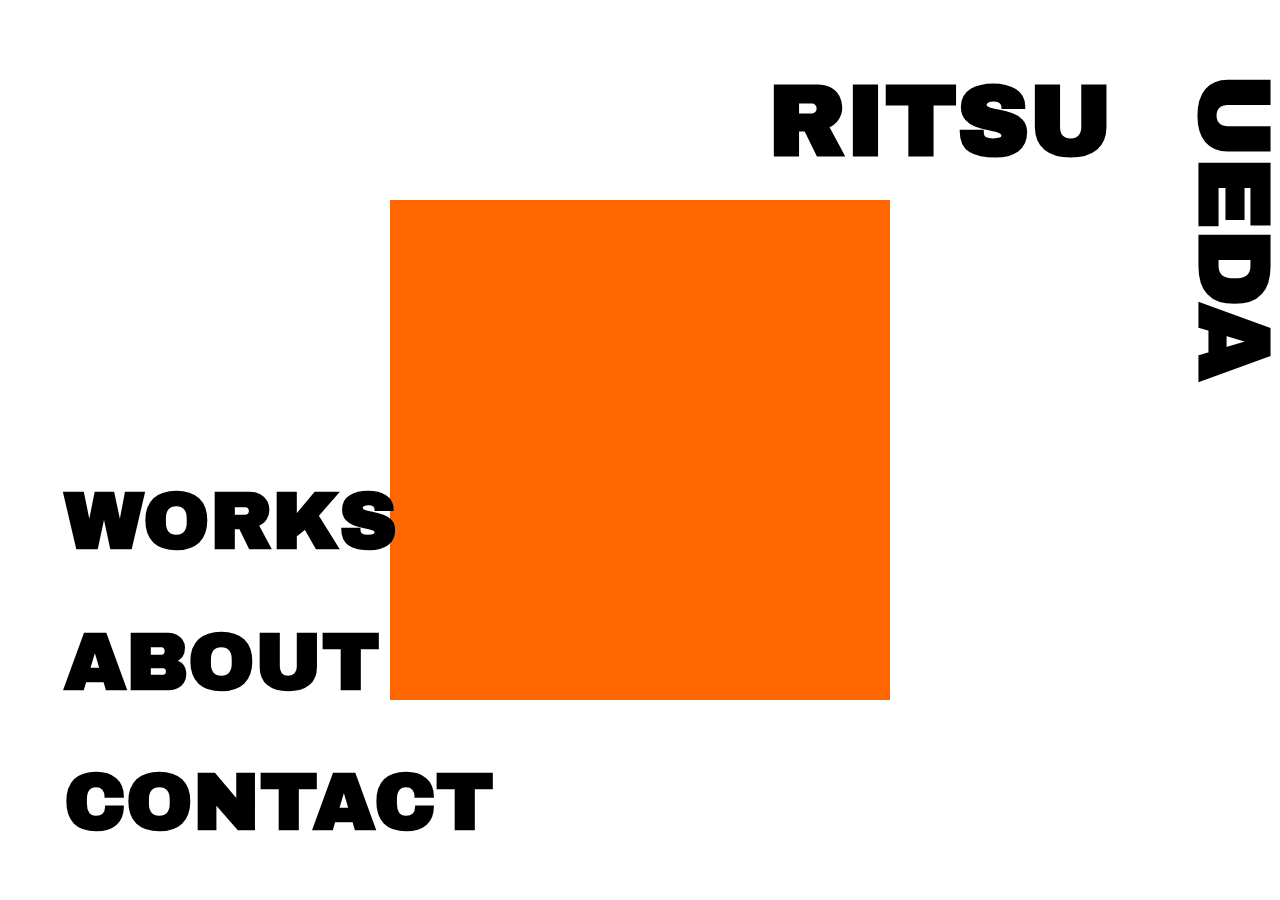
<file: index.html>
<!DOCTYPE html>
<html lang="en">
<head>
    <meta charset="UTF-8">
    <meta name="viewport" content="width=device-width, initial-scale=1.0">
    <title>Portfolio</title>
    <link rel="stylesheet" href="style.css">
    <link rel="preconnect" href="https://fonts.googleapis.com">
    <link rel="preconnect" href="https://fonts.gstatic.com" crossorigin>
    <link href="https://fonts.googleapis.com/css2?family=Archivo+Black&display=swap" rel="stylesheet">
</head>
<body>
    <div class="name">
        <h1 class="firstname">RITSU</h1>
        <h1 class="lastname">UEDA</h1>
    </div>

    <div class="navigation">
        <h1><a href="./works.html">WORKS</a></h1>
        <h1><a href="./about.html">ABOUT</a></h1>
        <h1><a href="./contact.html">CONTACT</a></h1>
    </div>

    <div class="orange-square"></div>
</body>
</html>
</file>
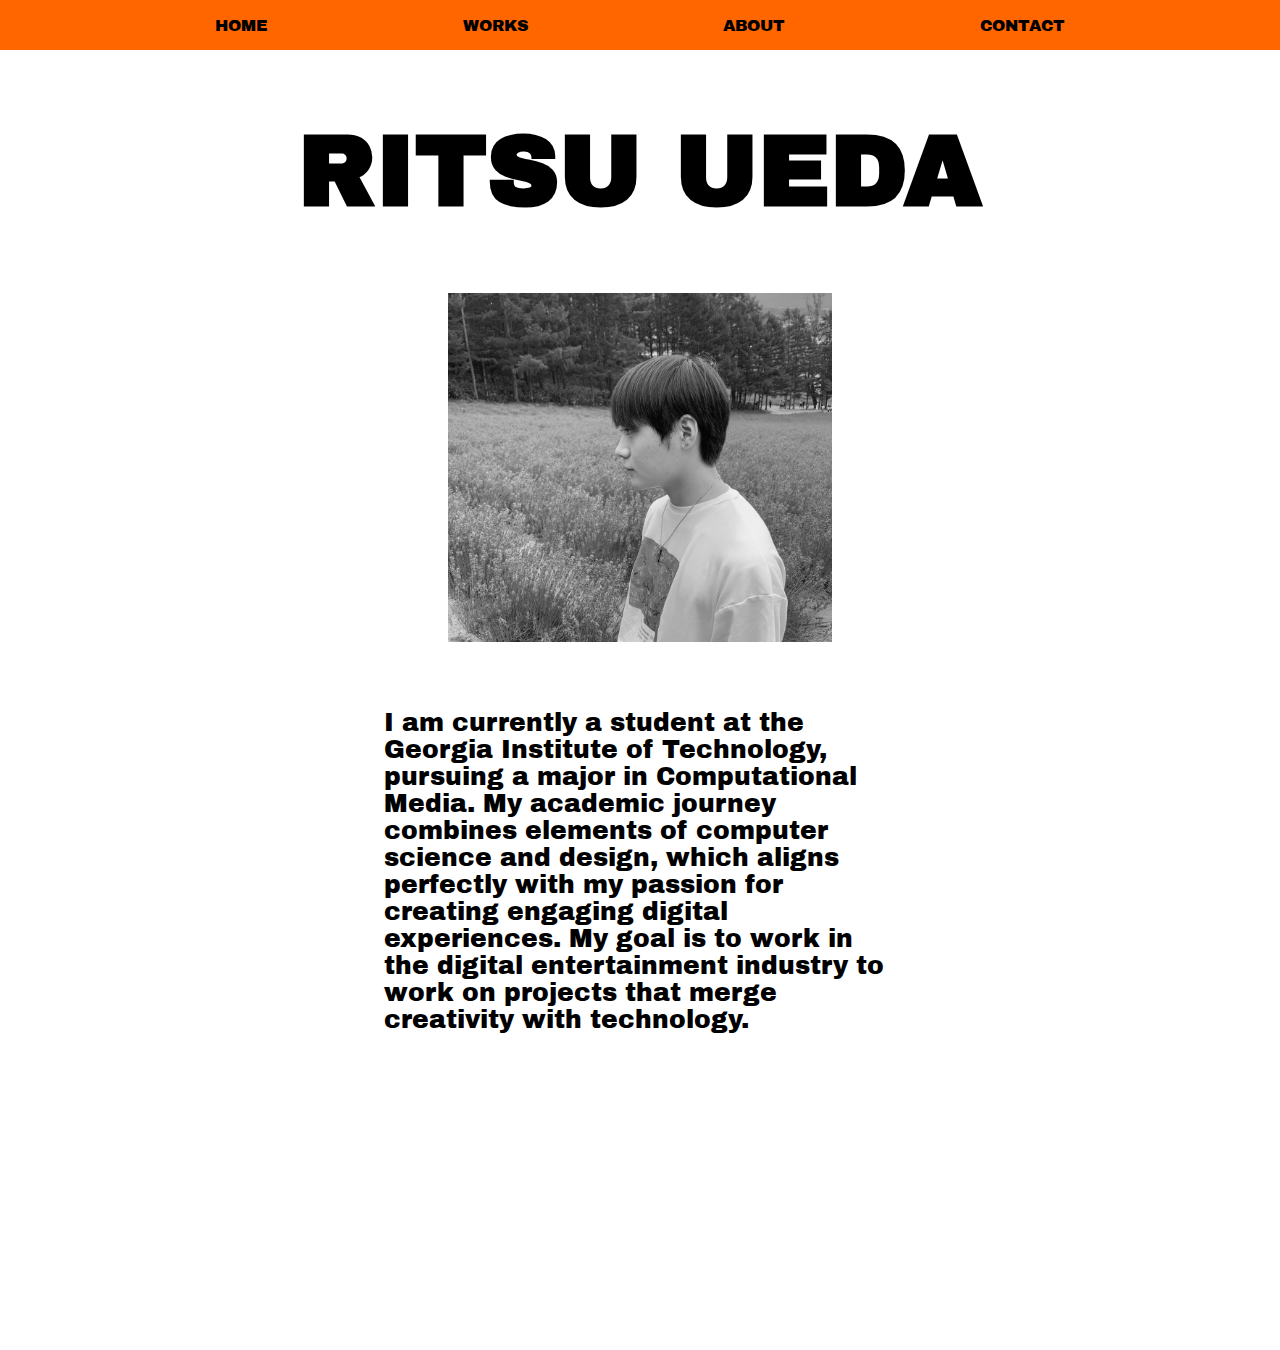
<file: about.html>
<!DOCTYPE html>
<html>
<head>
    <title>My Website</title>
    <link rel="stylesheet" href="styleAbout.css">
    <link rel="preconnect" href="https://fonts.googleapis.com">
    <link rel="preconnect" href="https://fonts.gstatic.com" crossorigin>
    <link href="https://fonts.googleapis.com/css2?family=Archivo+Black&display=swap" rel="stylesheet">
</head>
<body>
    <div class="menu">
        <a href="index.html">HOME</a>
        <a href="works.html">WORKS</a>
        <a href="about.html">ABOUT</a>
        <a href="contact.html">CONTACT</a>
    </div>

    <div class="container">
        <div class="name">
            <h1>RITSU UEDA</h1>
        </div>
        <div class="imageContainer">
            <img src="IMG_1907.jpg">
        </div>
        <div class="descriptionContainer">
            <p class="description">I am currently a student at the Georgia Institute of Technology, pursuing a major in Computational Media.
                My academic journey combines elements of computer science and design, which aligns perfectly with my passion for creating engaging digital experiences. My goal is to work in the digital entertainment industry to work on projects that merge creativity with technology. </p>
        </div>
    </div>
</body>
</html>
</file>
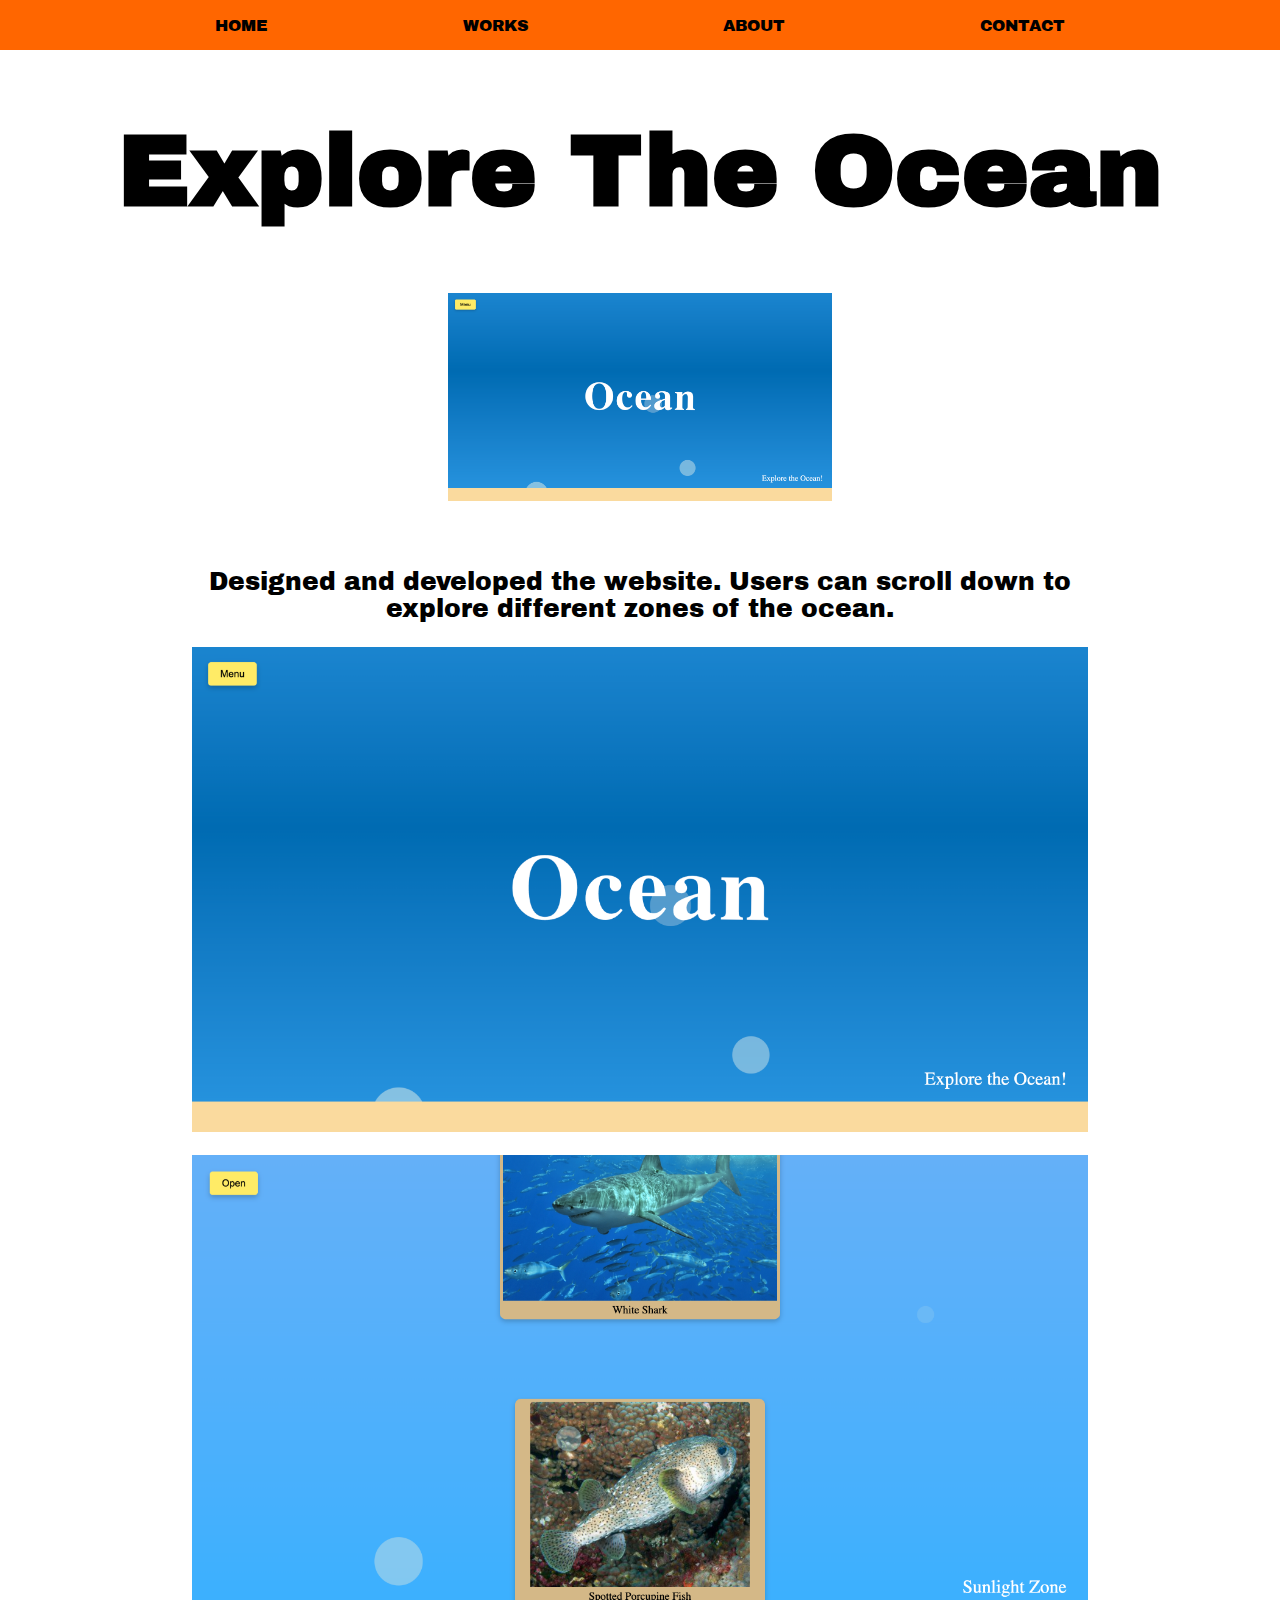
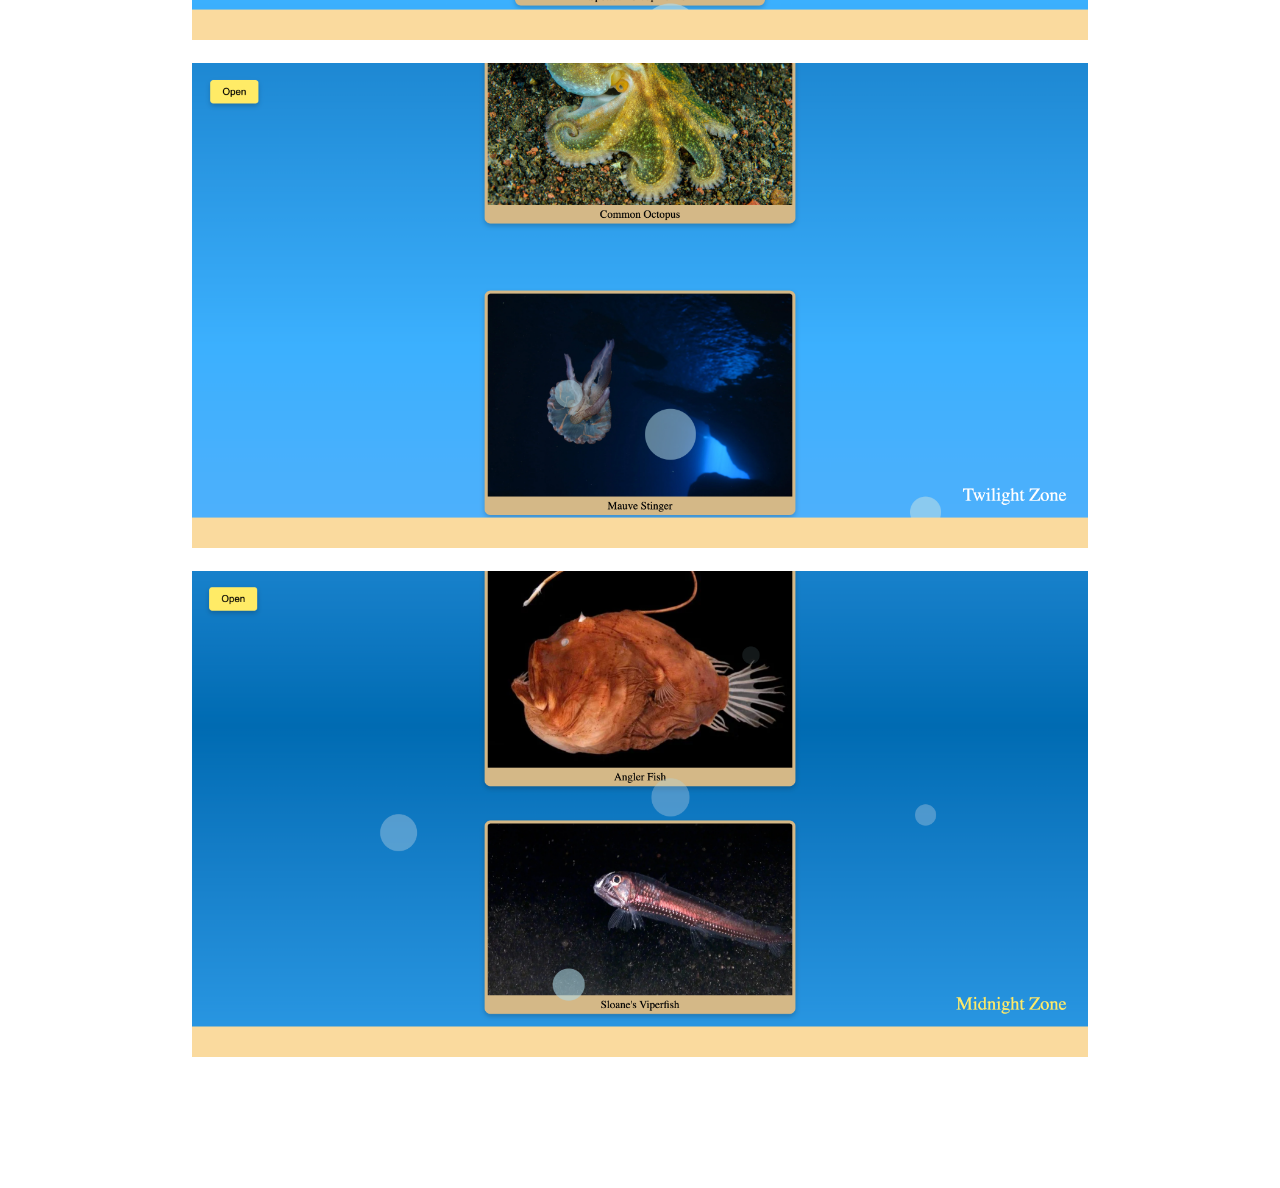
<file: exploreTheOcean.html>
<!DOCTYPE html>
<html>
<head>
    <title>My Website</title>
    <link rel="stylesheet" href="stylePages.css">
    <link rel="preconnect" href="https://fonts.googleapis.com">
    <link rel="preconnect" href="https://fonts.gstatic.com" crossorigin>
    <link href="https://fonts.googleapis.com/css2?family=Archivo+Black&display=swap" rel="stylesheet">
</head>
<body>
    <div class="menu">
        <a href="index.html">HOME</a>
        <a href="works.html">WORKS</a>
        <a href="about.html">ABOUT</a>
        <a href="contact.html">CONTACT</a>
    </div>

    <div class="container">
        <div class="name">
            <h1>Explore The Ocean</h1>
        </div>
        <div class="imageContainer">
            <img src="images/exploreCover.png">
        </div>
        <div class="descriptionContainer">
            <p class="description">Designed and developed the website. Users can scroll down to explore different zones of the ocean.</p>
        </div>
        <div class="imageContainer2">
            <img src="images/exploreCover.png">
        </div>
        <div class="imageContainer2">
            <img src="images/expore_2.png">
        </div>
        <div class="imageContainer2">
            <img src="images/explore_3.png">
        </div>
        <div class="imageContainer2">
            <img src="images/explore_4.png">
        </div>
    </div>
</body>
</html>
</file>
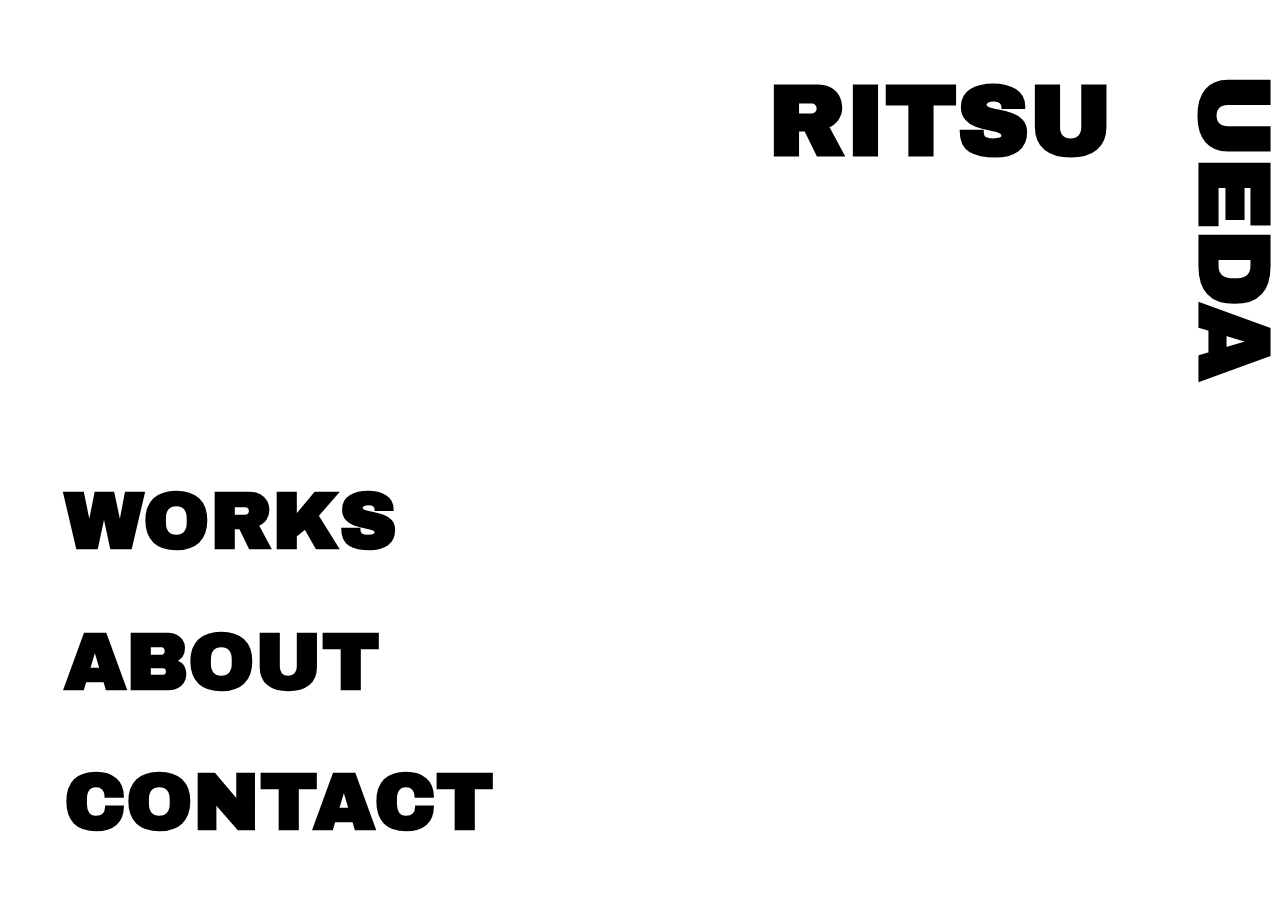
<file: main.html>
<!DOCTYPE html>
<html lang="en">
<head>
    <meta charset="UTF-8">
    <meta name="viewport" content="width=device-width, initial-scale=1.0">
    <title>Portfolio</title>
    <link rel="stylesheet" href="style.css">
    <link rel="preconnect" href="https://fonts.googleapis.com">
    <link rel="preconnect" href="https://fonts.gstatic.com" crossorigin>
    <link href="https://fonts.googleapis.com/css2?family=Archivo+Black&display=swap" rel="stylesheet">
</head>
<body>
    <div class="name">
        <h1 class="firstname">RITSU</h1>
        <h1 class="lastname">UEDA</h1>
    </div>


    <div class="navigation">
        <h1><a href="works.html">WORKS</a></h1>
        <h1><a href="about.html">ABOUT</a></h1>
        <h1><a href="contact.html">CONTACT</a></h1>
    </div>
    </div>


</body>
</html>
</file>
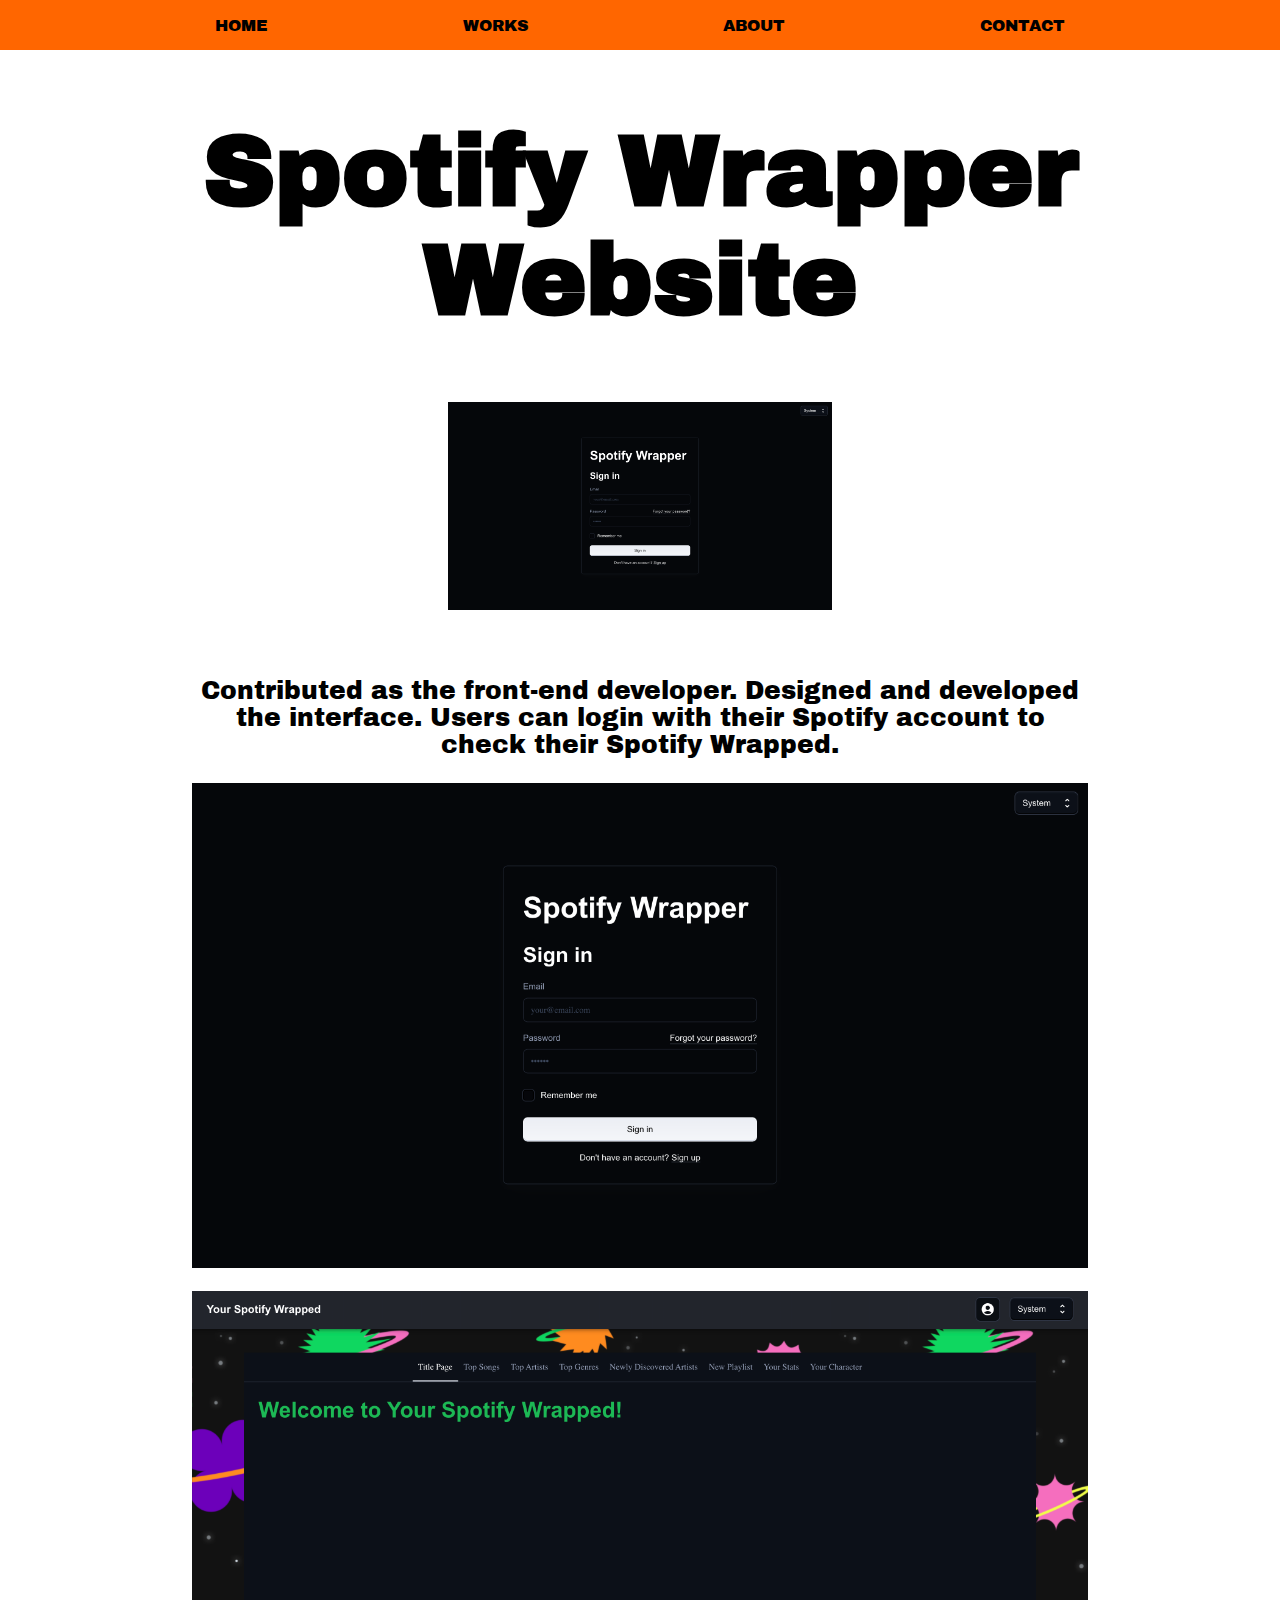
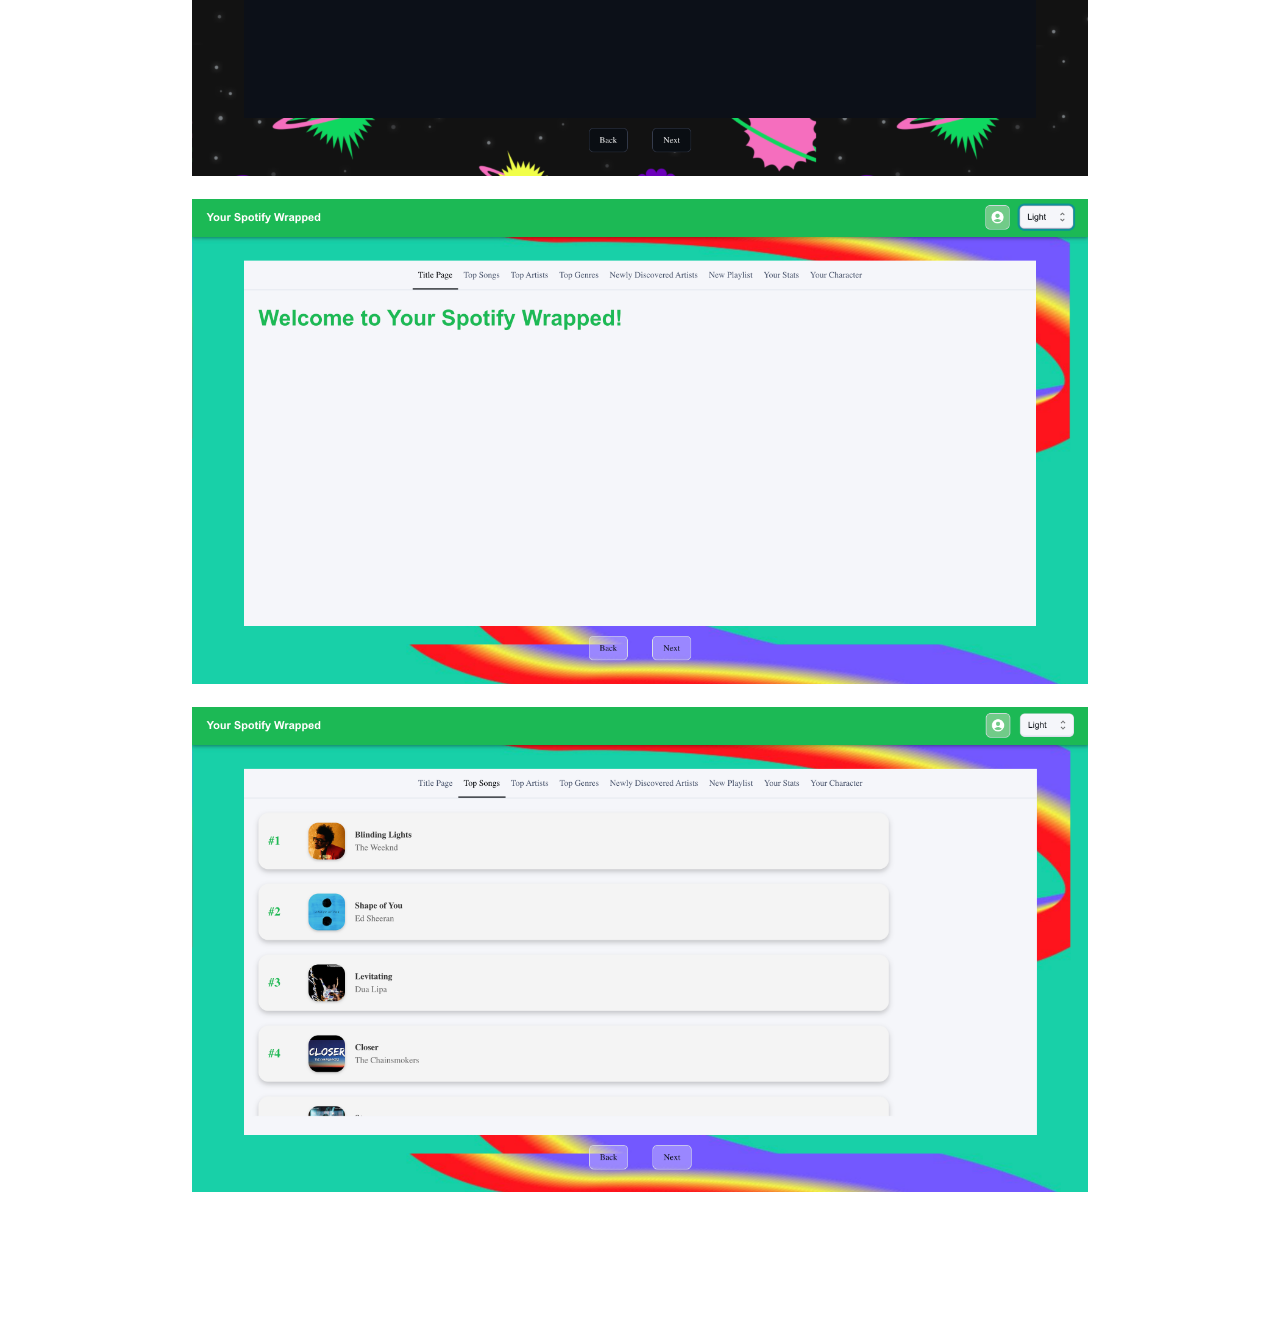
<file: spotifyWrapper.html>
<!DOCTYPE html>
<html>
<head>
    <title>My Website</title>
    <link rel="stylesheet" href="stylePages.css">
    <link rel="preconnect" href="https://fonts.googleapis.com">
    <link rel="preconnect" href="https://fonts.gstatic.com" crossorigin>
    <link href="https://fonts.googleapis.com/css2?family=Archivo+Black&display=swap" rel="stylesheet">
</head>
<body>
    <div class="menu">
        <a href="index.html">HOME</a>
        <a href="works.html">WORKS</a>
        <a href="about.html">ABOUT</a>
        <a href="contact.html">CONTACT</a>
    </div>

    <div class="container">
        <div class="name">
            <h1>Spotify Wrapper Website</h1>
        </div>
        <div class="imageContainer">
            <img src="images/spotify_1.png">
        </div>
        <div class="descriptionContainer">
            <p class="description">Contributed as the front-end developer. Designed and developed the interface. Users can login with their Spotify account to check their Spotify Wrapped.</p>
        </div>
        <div class="imageContainer2">
            <img src="images/spotify_1.png">
        </div>
        <div class="imageContainer2">
            <img src="images/spotify_2.png">
        </div>
        <div class="imageContainer2">
            <img src="images/spotify_3.png">
        </div>
        <div class="imageContainer2">
            <img src="images/spotify_4.png">
        </div>
    </div>
</body>
</html>
</file>
<file: style.css>
body {
    background-color: #ffffff;
    font-family: "Archivo Black", sans-serif;
    margin: 0;
    padding: 0;
    height: 100vh;
}

.archivo-black-regular {
    font-family: "Archivo Black", sans-serif;
    font-weight: 400;
    font-style: normal;
  }
  

.navigation{
    font-size: 40px;
    /*border: 1px solid #000000;*/
    width: 30%;
    height: auto;
    position: absolute;
    bottom: 0;
    padding-left: 5%;
}

a{
    text-decoration: none;
    color: #000000;
}
a:hover {
    color: #FF6600;
}

.name{
    position: absolute;
    display: flex;
    font-size: 50px;
    color: #000000;
    margin-top: 0%;
    /*border: 1px solid #000000;*/
    width: 40%;
    right: 0;
}

.name:hover {
    cursor: default;
}

.firstname{
    margin-top: 13%;
    text-align: center;
    /*border: 1px solid #000000;*/
}

.lastname{
    margin-top: 14.5%;
    writing-mode: vertical-rl;
    text-align: right;
    /*border: 1px solid #000000;*/
}

.orange-square {
    position: fixed;
    top: 50%;
    left: 50%;
    transform: translate(-50%, -50%);
    width: 500px;
    height: 500px;
    background-color: #FF6600;
    z-index: -1;
}
</file>
<file: styleAbout.css>
body {
    background-color: #ffffff;
    font-family: "Archivo Black", sans-serif;
    margin: 0;
    padding: 0;
    height: 150vh;
}
/* Menu bar styles */
.menu {
    background-color: #FF6600;
    height: 50px;
    display: flex;
    justify-content: space-evenly;
    align-items: center;
    padding: 0 20px;
    color: black;
}

a{
    text-decoration: none;
    color: #000000;
}
a:hover {
    color: #ffffff;
}

.container {
    margin-top: 0%;
    justify-content: center;
    align-items: center;
    height: auto;

}
.name  {
    text-align: center;
    font-size: 50px;
}

.descriptionContainer {
    width: 40%;
    justify-content: center;
    align-items: center;
    margin-top: 5%;
    margin-left: auto;
    margin-right: auto;
}

.description {
    font-size: 25px;
}

.imageContainer {
    text-align: center;
}

.imageContainer img {
    max-width: 30%;
    height: auto;
}
</file>
<file: stylePages.css>
body {
    background-color: #ffffff;
    font-family: "Archivo Black", sans-serif;
    margin: 0;
    padding: 0;
    height: auto;
    margin-bottom: 10%;
}
/* Menu bar styles */
.menu {
    background-color: #FF6600;
    height: 50px;
    display: flex;
    justify-content: space-evenly;
    align-items: center;
    padding: 0 20px;
    color: black;
}

a{
    text-decoration: none;
    color: #000000;
}
a:hover {
    color: #ffffff;
}

.container {
    margin-top: 0%;
    justify-content: center;
    align-items: center;
    height: auto;
}
.name  {
    text-align: center;
    font-size: 50px;
}

.descriptionContainer {
    width: 70%;
    justify-content: center;
    align-items: center;
    margin-top: 5%;
    margin-left: auto;
    margin-right: auto;
    text-align: center;
}

.description {
    font-size: 25px;
}

.imageContainer {
    text-align: center;
}

.imageContainer img {
    max-width: 30%;
    height: auto;
}

.imageContainer2 {
    text-align: center;
    margin-top: 20px;
}

.imageContainer2 img {
    max-width: 70%;
    height: auto;
}
</file>
